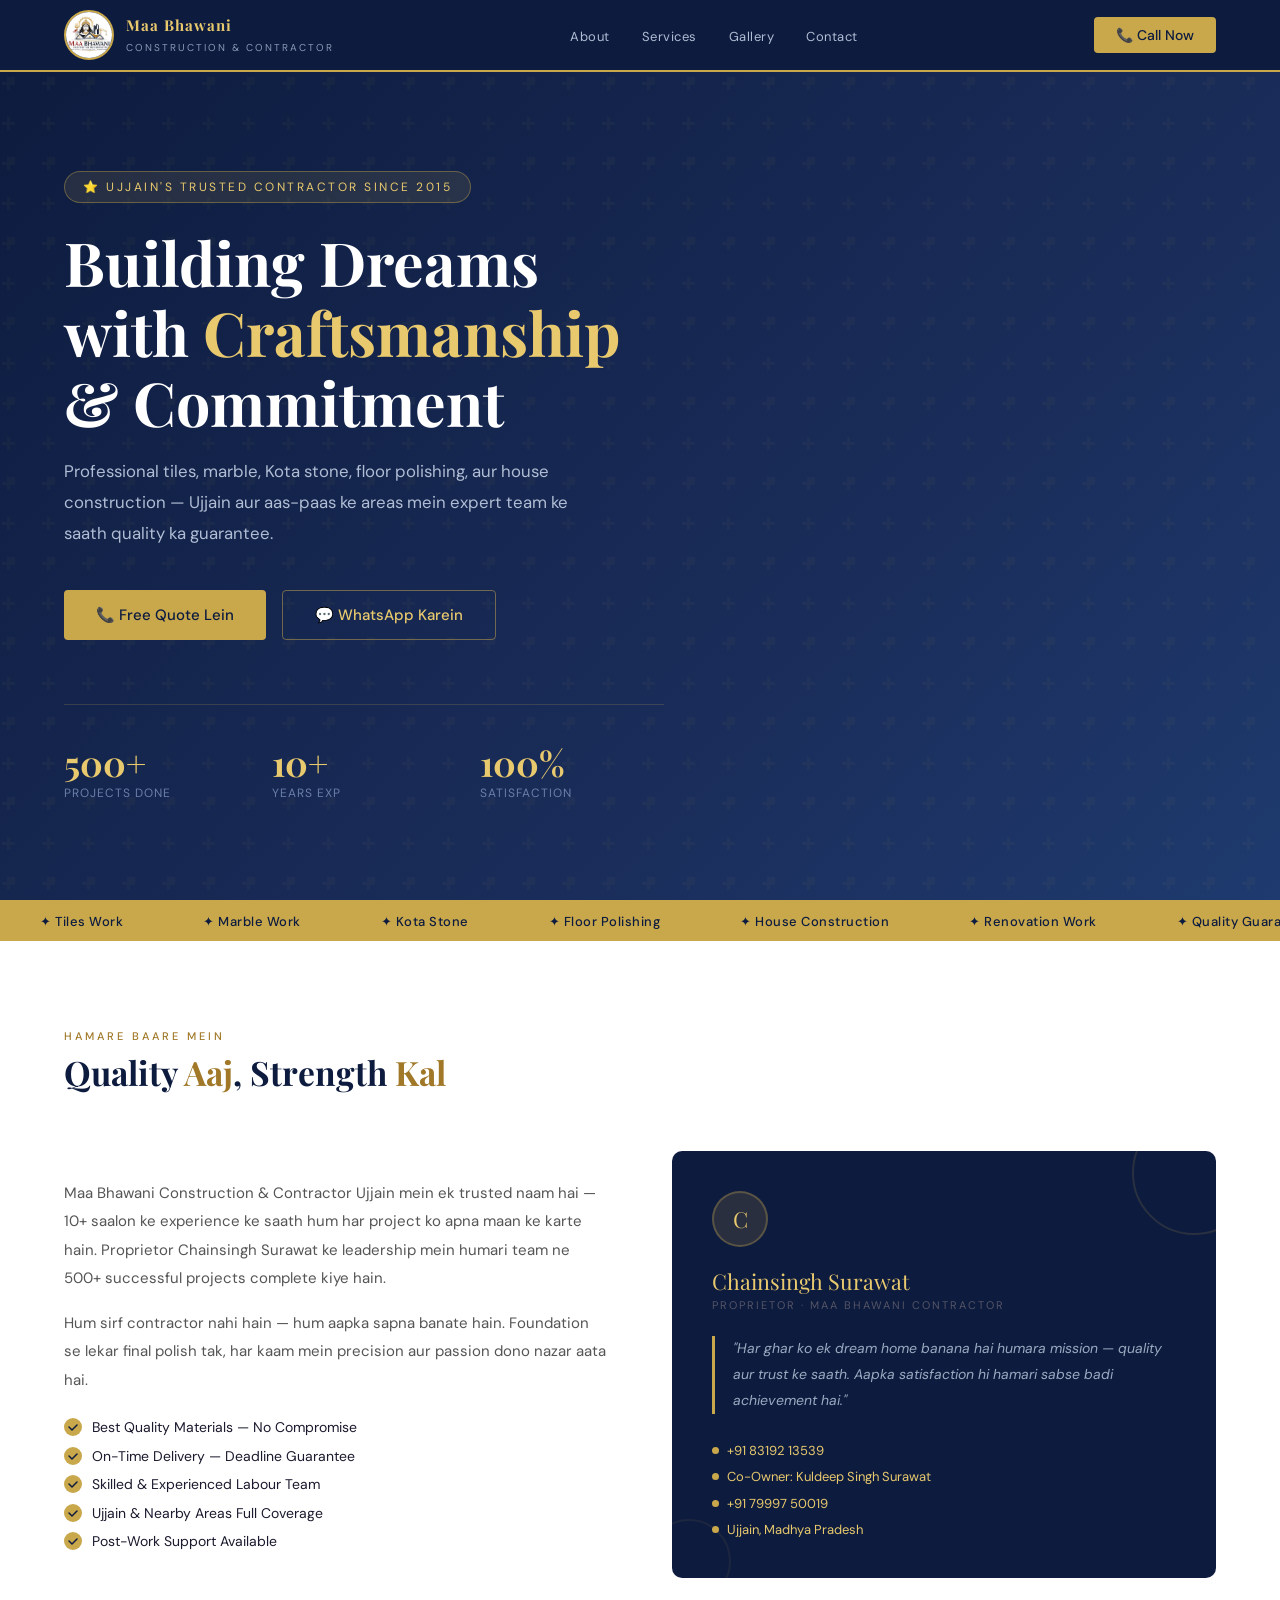
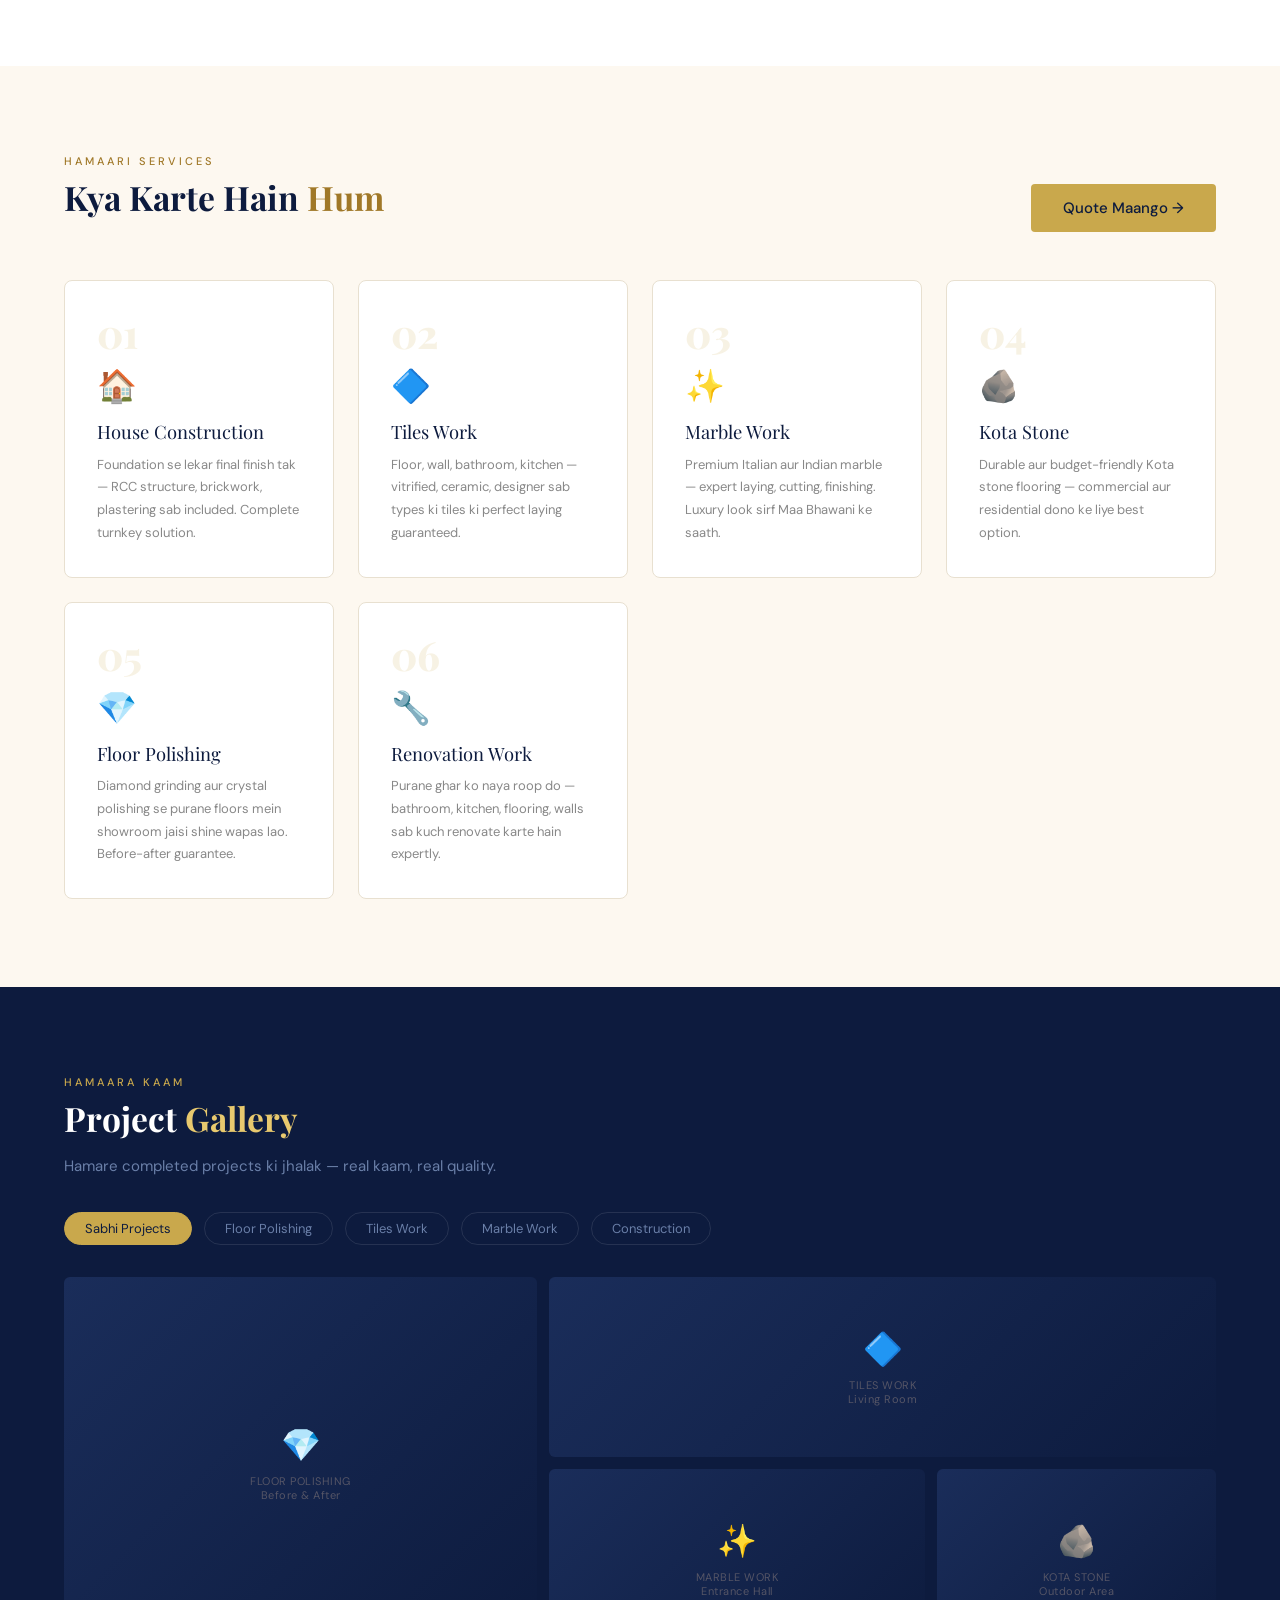
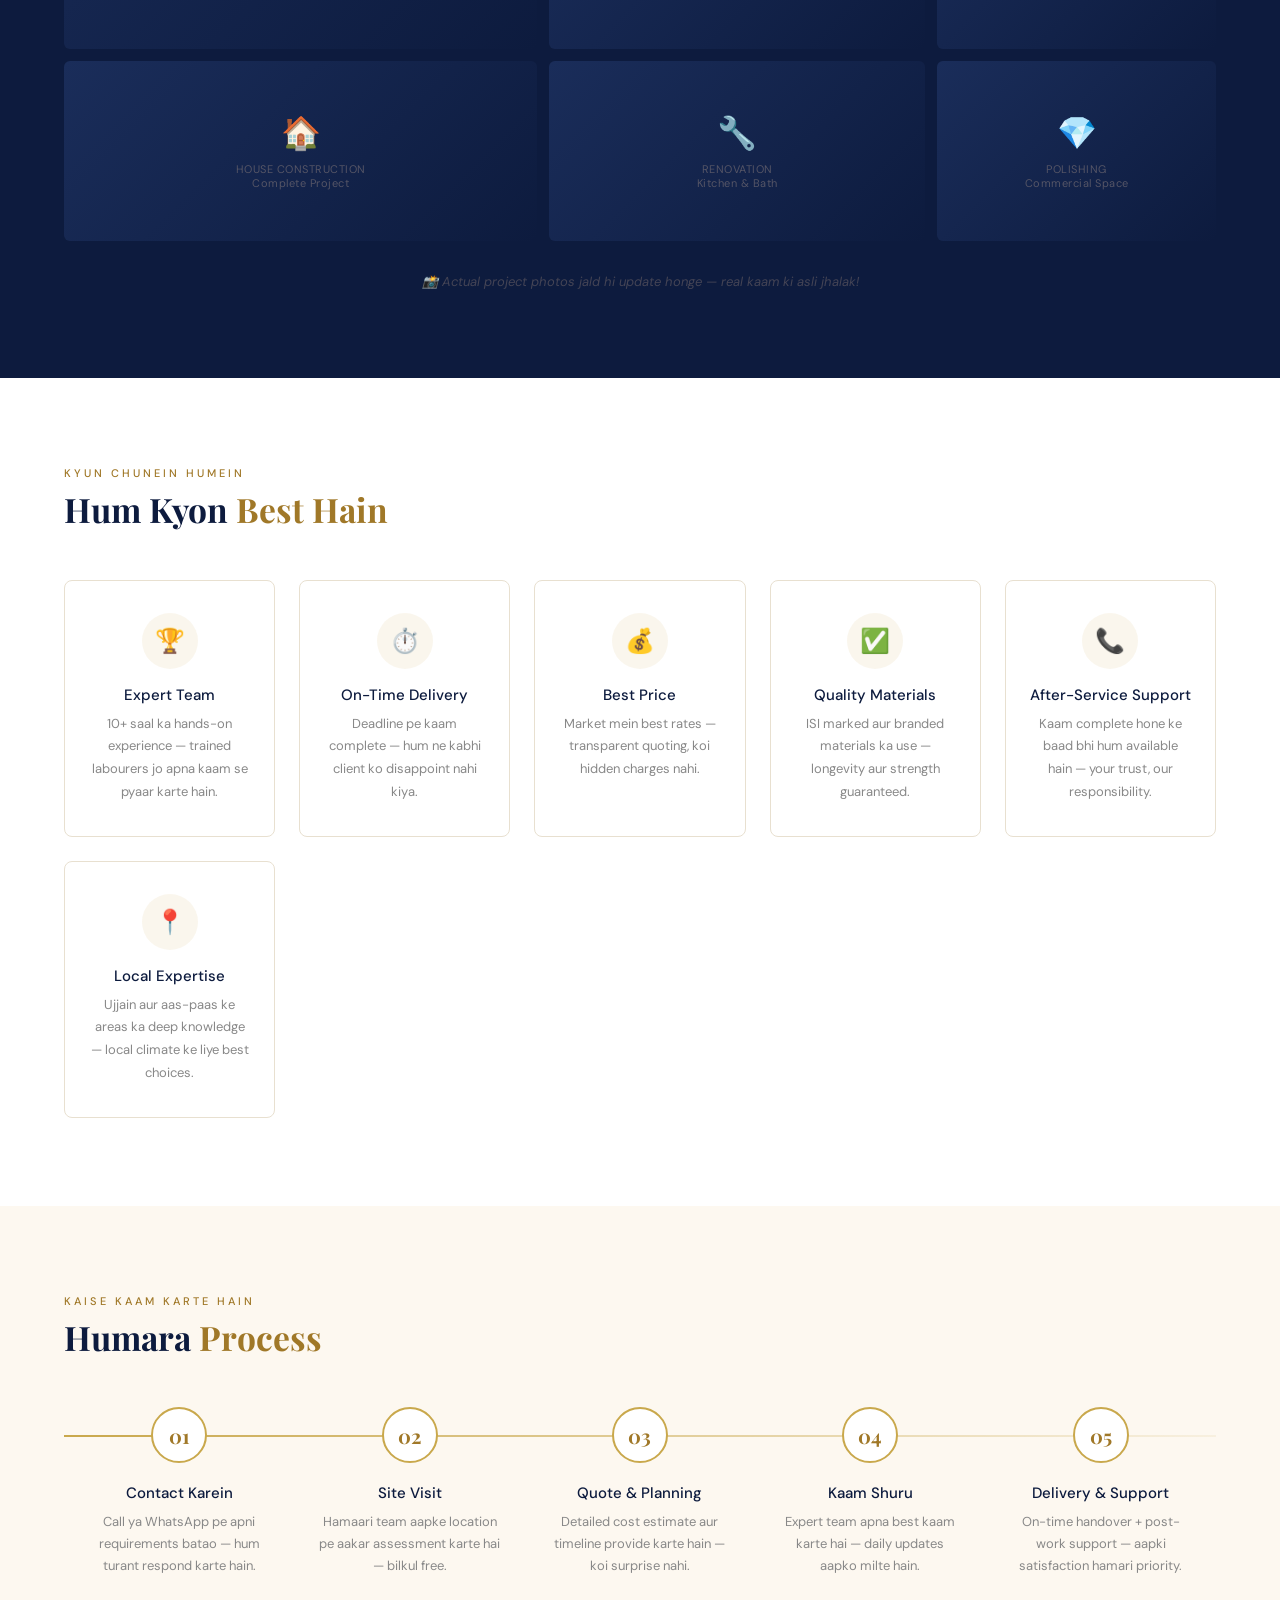
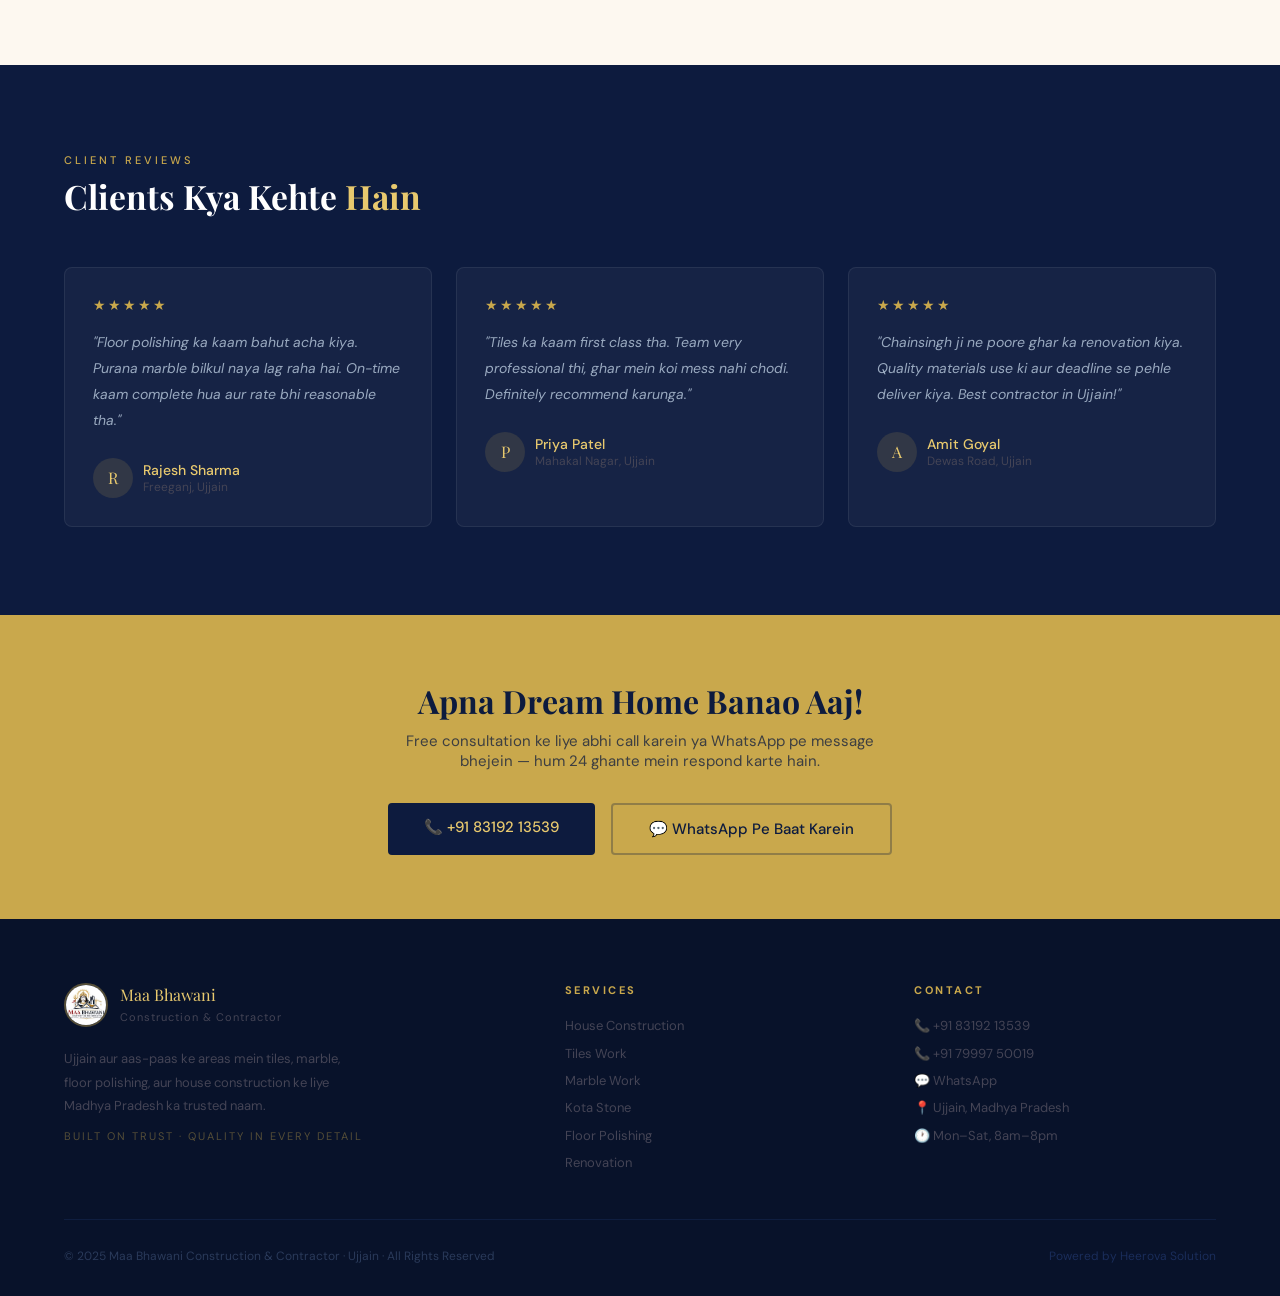
<file: maa_bhawani_website.html>
<!DOCTYPE html>
<html lang="hi">
<head>
<meta charset="UTF-8">
<meta name="viewport" content="width=device-width, initial-scale=1.0">
<title>Maa Bhawani Construction & Contractor | Ujjain</title>
<link href="https://fonts.googleapis.com/css2?family=Playfair+Display:wght@400;600;700;800&family=DM+Sans:wght@300;400;500&display=swap" rel="stylesheet">
<style>
*{margin:0;padding:0;box-sizing:border-box}
:root{
  --navy:#0d1b3e;
  --navy2:#1a2d5a;
  --gold:#c9a84c;
  --gold2:#e8c96e;
  --gold3:#a07828;
  --cream:#fdf8f0;
  --white:#fff;
  --muted:#888;
  --dark:#1a1a2e;
}
html{scroll-behavior:smooth}
body{font-family:'DM Sans',sans-serif;background:var(--cream);color:var(--dark);overflow-x:hidden}

/* SCROLLBAR */
::-webkit-scrollbar{width:6px}
::-webkit-scrollbar-track{background:var(--navy)}
::-webkit-scrollbar-thumb{background:var(--gold);border-radius:3px}

/* NAV */
nav{background:var(--navy);padding:0 5%;display:flex;align-items:center;justify-content:space-between;height:72px;position:sticky;top:0;z-index:1000;border-bottom:2px solid var(--gold)}
.nav-logo{display:flex;align-items:center;gap:12px}
.nav-logo img{height:50px;width:50px;border-radius:50%;border:2px solid var(--gold);object-fit:cover}
.nav-brand span{display:block;font-family:'Playfair Display',serif;font-size:15px;font-weight:700;color:var(--gold2);letter-spacing:1px}
.nav-brand small{font-size:10px;color:#8899b5;letter-spacing:2px;text-transform:uppercase}
.nav-links{display:flex;gap:2rem;list-style:none}
.nav-links a{color:#b0bdd4;font-size:13px;text-decoration:none;letter-spacing:.5px;transition:color .2s}
.nav-links a:hover{color:var(--gold2)}
.nav-cta{background:var(--gold);color:var(--navy);padding:9px 22px;border-radius:4px;font-weight:500;font-size:14px;text-decoration:none;transition:all .2s}
.nav-cta:hover{background:var(--gold2)}
.hamburger{display:none;flex-direction:column;gap:5px;cursor:pointer;background:none;border:none}
.hamburger span{width:24px;height:2px;background:var(--gold);display:block;transition:all .3s}

/* HERO */
.hero{background:linear-gradient(135deg,var(--navy) 0%,var(--navy2) 65%,#1e3a6e 100%);min-height:92vh;display:flex;align-items:center;padding:5rem 5%;position:relative;overflow:hidden}
.hero::before{content:'';position:absolute;inset:0;background-image:url("data:image/svg+xml,%3Csvg width='80' height='80' viewBox='0 0 80 80' xmlns='http://www.w3.org/2000/svg'%3E%3Cg fill='none'%3E%3Cg fill='%23c9a84c' fill-opacity='0.04'%3E%3Cpath d='M50 50v-5h-3v5h-5v3h5v5h3v-5h5v-3h-5zm0-40V5h-3v5h-5v3h5v5h3v-5h5V5h-5zM10 50v-5H7v5H2v3h5v5h3v-5h5v-3h-5zm0-40V5H7v5H2v3h5v5h3v-5h5V5h-5z'/%3E%3C/g%3E%3C/g%3E%3C/svg%3E")}
.hero-content{max-width:600px;position:relative;z-index:1;animation:fadeUp .8s ease}
.hero-badge{display:inline-flex;align-items:center;gap:8px;background:rgba(201,168,76,.12);border:1px solid rgba(201,168,76,.4);color:var(--gold2);padding:7px 18px;border-radius:20px;font-size:12px;letter-spacing:2.5px;text-transform:uppercase;margin-bottom:1.5rem}
.hero h1{font-family:'Playfair Display',serif;font-size:clamp(2.4rem,5vw,3.8rem);color:var(--white);line-height:1.15;margin-bottom:1.2rem}
.hero h1 em{color:var(--gold2);font-style:normal}
.hero p{color:#b0bdd4;font-size:1.05rem;line-height:1.85;margin-bottom:2.5rem;max-width:520px}
.hero-btns{display:flex;gap:1rem;flex-wrap:wrap}
.btn-gold{background:var(--gold);color:var(--navy);padding:14px 32px;border-radius:4px;font-weight:500;font-size:15px;text-decoration:none;transition:all .2s;display:inline-flex;align-items:center;gap:8px}
.btn-gold:hover{background:var(--gold2);transform:translateY(-2px);box-shadow:0 8px 24px rgba(201,168,76,.3)}
.btn-ghost{background:transparent;color:var(--gold2);padding:14px 32px;border-radius:4px;font-weight:500;font-size:15px;text-decoration:none;border:1px solid rgba(201,168,76,.5);transition:all .2s;display:inline-flex;align-items:center;gap:8px}
.btn-ghost:hover{background:rgba(201,168,76,.08);border-color:var(--gold)}
.hero-stats{display:grid;grid-template-columns:repeat(3,1fr);gap:1.5rem;margin-top:4rem;border-top:1px solid rgba(201,168,76,.2);padding-top:2.5rem}
.stat strong{display:block;font-family:'Playfair Display',serif;font-size:2.2rem;color:var(--gold2);line-height:1}
.stat span{font-size:12px;color:#6a7fa8;letter-spacing:1px;text-transform:uppercase;margin-top:.3rem;display:block}
.hero-visual{position:absolute;right:5%;top:50%;transform:translateY(-50%);width:380px;height:380px;display:flex;align-items:center;justify-content:center;opacity:.12}
.hero-visual svg{width:100%;height:100%}

/* TICKER */
.ticker{background:var(--gold);overflow:hidden;white-space:nowrap;padding:10px 0}
.ticker-inner{display:inline-flex;animation:ticker 25s linear infinite;gap:0}
.ticker-item{font-size:13px;font-weight:500;color:var(--navy);padding:0 2.5rem;letter-spacing:.5px}
.ticker-dot{color:var(--navy);opacity:.5}
@keyframes ticker{0%{transform:translateX(0)}100%{transform:translateX(-50%)}}

/* SECTION BASE */
section{padding:5.5rem 5%}
.s-label{font-size:11px;letter-spacing:3px;text-transform:uppercase;color:var(--gold3);font-weight:500;margin-bottom:.5rem}
.s-title{font-family:'Playfair Display',serif;font-size:2.1rem;color:var(--navy);line-height:1.3;margin-bottom:.75rem}
.s-title em{color:var(--gold3);font-style:normal}
.s-sub{color:var(--muted);font-size:15px;line-height:1.8;max-width:580px}

/* ABOUT */
.about{background:var(--white)}
.about-grid{display:grid;grid-template-columns:1fr 1fr;gap:4rem;align-items:center;margin-top:3.5rem}
.about-text p{color:#555;line-height:1.9;font-size:15px;margin-bottom:1rem}
.checks{display:flex;flex-direction:column;gap:.65rem;margin-top:1.5rem}
.check-item{display:flex;align-items:center;gap:10px;font-size:14px;color:var(--dark)}
.check-item::before{content:'';width:18px;height:18px;min-width:18px;background:var(--gold);border-radius:50%;display:flex;align-items:center;justify-content:center;background-image:url("data:image/svg+xml,%3Csvg xmlns='http://www.w3.org/2000/svg' viewBox='0 0 12 12'%3E%3Cpath d='M2 6l3 3 5-5' stroke='%230d1b3e' stroke-width='1.5' fill='none' stroke-linecap='round' stroke-linejoin='round'/%3E%3C/svg%3E");background-size:12px;background-position:center;background-repeat:no-repeat}
.owner-card{background:var(--navy);border-radius:10px;padding:2.5rem;position:relative;overflow:hidden}
.owner-card::before{content:'';position:absolute;top:-40px;right:-40px;width:120px;height:120px;border-radius:50%;border:2px solid rgba(201,168,76,.15)}
.owner-card::after{content:'';position:absolute;bottom:-25px;left:-25px;width:80px;height:80px;border-radius:50%;border:2px solid rgba(201,168,76,.08)}
.owner-avatar{width:56px;height:56px;background:rgba(201,168,76,.15);border-radius:50%;display:flex;align-items:center;justify-content:center;font-family:'Playfair Display',serif;font-size:22px;color:var(--gold2);margin-bottom:1.25rem;border:2px solid rgba(201,168,76,.3)}
.owner-name{font-family:'Playfair Display',serif;font-size:1.35rem;color:var(--gold2);margin-bottom:.2rem}
.owner-role{font-size:11px;color:#556;letter-spacing:2px;text-transform:uppercase;margin-bottom:1.5rem}
blockquote{color:#9aaac0;font-size:14px;line-height:1.85;font-style:italic;border-left:3px solid var(--gold);padding-left:1.1rem;margin-bottom:1.75rem}
.owner-contacts{display:flex;flex-direction:column;gap:.6rem}
.owner-contact{color:var(--gold2);font-size:13px;display:flex;align-items:center;gap:8px}
.icon-dot{width:7px;height:7px;background:var(--gold);border-radius:50%;flex-shrink:0}

/* SERVICES */
.services{background:var(--cream)}
.services-header{display:flex;justify-content:space-between;align-items:flex-end;flex-wrap:wrap;gap:1rem;margin-bottom:3rem}
.services-grid{display:grid;grid-template-columns:repeat(auto-fit,minmax(250px,1fr));gap:1.5rem}
.svc-card{background:var(--white);border:1px solid #e8e0d0;border-radius:8px;padding:2rem;position:relative;overflow:hidden;transition:all .3s;cursor:default}
.svc-card:hover{transform:translateY(-5px);border-color:var(--gold);box-shadow:0 16px 40px rgba(13,27,62,.1)}
.svc-bar{position:absolute;bottom:0;left:0;height:3px;background:var(--gold);width:0;transition:width .3s}
.svc-card:hover .svc-bar{width:100%}
.svc-num{font-family:'Playfair Display',serif;font-size:2.5rem;color:rgba(201,168,76,.15);font-weight:800;line-height:1;margin-bottom:.75rem}
.svc-icon{font-size:2rem;margin-bottom:.75rem;display:block}
.svc-name{font-family:'Playfair Display',serif;font-size:1.15rem;color:var(--navy);margin-bottom:.6rem}
.svc-desc{font-size:13px;color:var(--muted);line-height:1.75}

/* GALLERY */
.gallery{background:var(--navy);padding:5.5rem 5%}
.gallery .s-label{color:var(--gold)}
.gallery .s-title{color:var(--white)}
.gallery .s-title em{color:var(--gold2)}
.gallery-tabs{display:flex;gap:.75rem;margin:2rem 0;flex-wrap:wrap}
.gtab{background:transparent;color:#6a7fa8;border:1px solid rgba(255,255,255,.1);padding:7px 20px;border-radius:20px;font-size:13px;cursor:pointer;transition:all .2s;font-family:'DM Sans',sans-serif}
.gtab.active,.gtab:hover{background:var(--gold);color:var(--navy);border-color:var(--gold)}
.gallery-grid{display:grid;grid-template-columns:repeat(12,1fr);gap:12px}
.g-item{border-radius:6px;overflow:hidden;position:relative;background:#1a2d5a;cursor:pointer}
.g-item:nth-child(1){grid-column:span 5;grid-row:span 2}
.g-item:nth-child(2){grid-column:span 7}
.g-item:nth-child(3){grid-column:span 4}
.g-item:nth-child(4){grid-column:span 3}
.g-item:nth-child(5){grid-column:span 5}
.g-item:nth-child(6){grid-column:span 4}
.g-item:nth-child(7){grid-column:span 3}
.g-placeholder{width:100%;height:100%;min-height:180px;display:flex;flex-direction:column;align-items:center;justify-content:center;background:linear-gradient(135deg,#1a2d5a,#0d1b3e);gap:.5rem;padding:1rem}
.g-placeholder span{font-size:2rem}
.g-placeholder p{font-size:11px;color:#556;text-align:center;letter-spacing:.5px}
.g-overlay{position:absolute;inset:0;background:linear-gradient(to top,rgba(13,27,62,.9) 0%,transparent 60%);display:flex;align-items:flex-end;padding:1rem;opacity:0;transition:opacity .3s}
.g-item:hover .g-overlay{opacity:1}
.g-tag{font-size:11px;color:var(--gold2);letter-spacing:1px;text-transform:uppercase}
.gallery-note{text-align:center;margin-top:2rem;color:#445;font-size:13px;font-style:italic}

/* WHY */
.why{background:var(--white)}
.why-grid{display:grid;grid-template-columns:repeat(auto-fit,minmax(200px,1fr));gap:1.5rem;margin-top:3rem}
.why-card{padding:2rem 1.5rem;border:1px solid #e8e0d0;border-radius:8px;text-align:center;transition:all .25s}
.why-card:hover{border-color:var(--gold);background:rgba(201,168,76,.03)}
.why-icon{width:56px;height:56px;background:rgba(201,168,76,.1);border-radius:50%;display:flex;align-items:center;justify-content:center;font-size:1.5rem;margin:0 auto 1rem}
.why-title{font-weight:500;color:var(--navy);margin-bottom:.5rem;font-size:15px}
.why-text{font-size:13px;color:var(--muted);line-height:1.75}

/* PROCESS */
.process{background:var(--cream)}
.process-steps{display:grid;grid-template-columns:repeat(auto-fit,minmax(200px,1fr));gap:0;margin-top:3rem;position:relative}
.process-steps::before{content:'';position:absolute;top:28px;left:0;right:0;height:2px;background:linear-gradient(to right,var(--gold),rgba(201,168,76,.1));z-index:0}
.step{text-align:center;padding:0 1.5rem;position:relative;z-index:1}
.step-num{width:56px;height:56px;background:var(--white);border:2px solid var(--gold);border-radius:50%;display:flex;align-items:center;justify-content:center;margin:0 auto 1.25rem;font-family:'Playfair Display',serif;font-size:1.25rem;color:var(--gold3);font-weight:700}
.step-title{font-weight:500;color:var(--navy);font-size:15px;margin-bottom:.5rem}
.step-text{font-size:13px;color:var(--muted);line-height:1.7}

/* TESTIMONIALS */
.testimonials{background:var(--navy)}
.testimonials .s-label{color:var(--gold)}
.testimonials .s-title{color:var(--white)}
.testimonials .s-title em{color:var(--gold2)}
.testi-grid{display:grid;grid-template-columns:repeat(auto-fit,minmax(280px,1fr));gap:1.5rem;margin-top:3rem}
.testi-card{background:rgba(255,255,255,.04);border:1px solid rgba(255,255,255,.07);border-radius:8px;padding:1.75rem}
.stars{color:var(--gold);font-size:14px;letter-spacing:2px;margin-bottom:1rem}
.testi-text{color:#9aaac0;font-size:14px;line-height:1.85;font-style:italic;margin-bottom:1.5rem}
.testi-author{display:flex;align-items:center;gap:10px}
.testi-av{width:40px;height:40px;background:rgba(201,168,76,.15);border-radius:50%;display:flex;align-items:center;justify-content:center;font-family:'Playfair Display',serif;color:var(--gold2);font-size:16px}
.testi-name{color:var(--gold2);font-size:14px;font-weight:500}
.testi-loc{color:#445;font-size:12px}

/* CTA BAND */
.cta-band{background:var(--gold);padding:4rem 5%;text-align:center}
.cta-band h2{font-family:'Playfair Display',serif;font-size:2rem;color:var(--navy);margin-bottom:.6rem}
.cta-band p{color:rgba(13,27,62,.75);font-size:15px;margin-bottom:2rem;max-width:500px;margin-left:auto;margin-right:auto}
.cta-btns{display:flex;gap:1rem;justify-content:center;flex-wrap:wrap}
.btn-navy{background:var(--navy);color:var(--gold2);padding:14px 36px;border-radius:4px;font-size:15px;font-weight:500;text-decoration:none;transition:all .2s}
.btn-navy:hover{background:#0a1530;transform:translateY(-2px)}
.btn-wa{background:transparent;color:var(--navy);padding:14px 36px;border-radius:4px;font-size:15px;font-weight:500;text-decoration:none;border:2px solid rgba(13,27,62,.3);transition:all .2s}
.btn-wa:hover{background:rgba(13,27,62,.08)}

/* FOOTER */
footer{background:#08122a;padding:4rem 5% 2rem}
.footer-grid{display:grid;grid-template-columns:1.5fr 1fr 1fr;gap:3rem;margin-bottom:3rem}
.footer-brand{display:flex;align-items:center;gap:12px;margin-bottom:1.25rem}
.footer-brand img{height:44px;width:44px;border-radius:50%;border:2px solid rgba(201,168,76,.4);object-fit:cover}
.footer-brand-name{font-family:'Playfair Display',serif;font-size:16px;color:var(--gold2)}
.footer-desc{color:#445;font-size:13px;line-height:1.8;max-width:280px}
.footer-tagline{color:rgba(201,168,76,.4);font-size:11px;letter-spacing:2px;text-transform:uppercase;margin-top:.75rem}
.footer-col h4{font-size:11px;letter-spacing:2.5px;text-transform:uppercase;color:var(--gold);margin-bottom:1.25rem}
.footer-col ul{list-style:none;display:flex;flex-direction:column;gap:.65rem}
.footer-col li a{color:#445;font-size:13px;text-decoration:none;transition:color .2s}
.footer-col li a:hover{color:var(--gold2)}
.footer-col li{color:#445;font-size:13px}
.footer-col li span{color:var(--gold2)}
.footer-bottom{border-top:1px solid #0f1e40;padding-top:1.75rem;display:flex;justify-content:space-between;align-items:center;flex-wrap:wrap;gap:1rem}
.footer-bottom p{color:#2a3a5a;font-size:12px}

/* MOBILE MENU */
.mobile-menu{display:none;flex-direction:column;gap:.75rem;background:var(--navy);padding:1.5rem 5%;border-top:1px solid rgba(201,168,76,.2)}
.mobile-menu a{color:#b0bdd4;font-size:14px;text-decoration:none;padding:.5rem 0;border-bottom:1px solid rgba(255,255,255,.05)}
.mobile-menu.open{display:flex}

/* ANIMATIONS */
@keyframes fadeUp{from{opacity:0;transform:translateY(30px)}to{opacity:1;transform:translateY(0)}}

/* RESPONSIVE */
@media(max-width:768px){
  .nav-links,.nav-cta{display:none}
  .hamburger{display:flex}
  .about-grid{grid-template-columns:1fr}
  .footer-grid{grid-template-columns:1fr}
  .hero-visual{display:none}
  .gallery-grid{grid-template-columns:1fr 1fr}
  .g-item:nth-child(n){grid-column:span 1;grid-row:span 1}
  .process-steps::before{display:none}
  .hero-stats{grid-template-columns:1fr 1fr}
}
@media(max-width:480px){
  .hero h1{font-size:2rem}
  .gallery-grid{grid-template-columns:1fr}
}
</style>
</head>
<body>

<!-- NAV -->
<nav>
  <div class="nav-logo">
    <img src="[data-uri]" alt="Maa Bhawani Logo">
    <div class="nav-brand">
      <span>Maa Bhawani</span>
      <small>Construction & Contractor</small>
    </div>
  </div>
  <ul class="nav-links">
    <li><a href="#about">About</a></li>
    <li><a href="#services">Services</a></li>
    <li><a href="#gallery">Gallery</a></li>
    <li><a href="#contact">Contact</a></li>
  </ul>
  <a href="tel:+918319213539" class="nav-cta">📞 Call Now</a>
  <button class="hamburger" onclick="toggleMenu()" aria-label="Menu">
    <span></span><span></span><span></span>
  </button>
</nav>
<div class="mobile-menu" id="mobileMenu">
  <a href="#about" onclick="toggleMenu()">About Us</a>
  <a href="#services" onclick="toggleMenu()">Services</a>
  <a href="#gallery" onclick="toggleMenu()">Gallery</a>
  <a href="tel:+918319213539">📞 +91 83192 13539</a>
  <a href="https://wa.me/918319213539">💬 WhatsApp</a>
</div>

<!-- HERO -->
<section class="hero">
  <div class="hero-content">
    <div class="hero-badge">⭐ Ujjain's Trusted Contractor Since 2015</div>
    <h1>Building Dreams with <em>Craftsmanship</em> & Commitment</h1>
    <p>Professional tiles, marble, Kota stone, floor polishing, aur house construction — Ujjain aur aas-paas ke areas mein expert team ke saath quality ka guarantee.</p>
    <div class="hero-btns">
      <a href="tel:+918319213539" class="btn-gold">📞 Free Quote Lein</a>
      <a href="https://wa.me/918319213539?text=Namaste%2C%20mujhe%20aapki%20services%20ke%20baare%20mein%20jaanna%20hai" class="btn-ghost">💬 WhatsApp Karein</a>
    </div>
    <div class="hero-stats">
      <div class="stat"><strong>500+</strong><span>Projects Done</span></div>
      <div class="stat"><strong>10+</strong><span>Years Exp</span></div>
      <div class="stat"><strong>100%</strong><span>Satisfaction</span></div>
    </div>
  </div>
</section>

<!-- TICKER -->
<div class="ticker">
  <div class="ticker-inner" id="ticker">
    <span class="ticker-item">✦ Tiles Work</span>
    <span class="ticker-item">✦ Marble Work</span>
    <span class="ticker-item">✦ Kota Stone</span>
    <span class="ticker-item">✦ Floor Polishing</span>
    <span class="ticker-item">✦ House Construction</span>
    <span class="ticker-item">✦ Renovation Work</span>
    <span class="ticker-item">✦ Quality Guaranteed</span>
    <span class="ticker-item">✦ On Time Delivery</span>
    <span class="ticker-item">✦ Best Price in Ujjain</span>
    <span class="ticker-item">✦ Tiles Work</span>
    <span class="ticker-item">✦ Marble Work</span>
    <span class="ticker-item">✦ Kota Stone</span>
    <span class="ticker-item">✦ Floor Polishing</span>
    <span class="ticker-item">✦ House Construction</span>
    <span class="ticker-item">✦ Renovation Work</span>
    <span class="ticker-item">✦ Quality Guaranteed</span>
    <span class="ticker-item">✦ On Time Delivery</span>
    <span class="ticker-item">✦ Best Price in Ujjain</span>
  </div>
</div>

<!-- ABOUT -->
<section class="about" id="about">
  <p class="s-label">Hamare Baare Mein</p>
  <h2 class="s-title">Quality <em>Aaj</em>, Strength <em>Kal</em></h2>
  <div class="about-grid">
    <div class="about-text">
      <p>Maa Bhawani Construction & Contractor Ujjain mein ek trusted naam hai — 10+ saalon ke experience ke saath hum har project ko apna maan ke karte hain. Proprietor Chainsingh Surawat ke leadership mein humari team ne 500+ successful projects complete kiye hain.</p>
      <p>Hum sirf contractor nahi hain — hum aapka sapna banate hain. Foundation se lekar final polish tak, har kaam mein precision aur passion dono nazar aata hai.</p>
      <div class="checks">
        <div class="check-item">Best Quality Materials — No Compromise</div>
        <div class="check-item">On-Time Delivery — Deadline Guarantee</div>
        <div class="check-item">Skilled & Experienced Labour Team</div>
        <div class="check-item">Ujjain & Nearby Areas Full Coverage</div>
        <div class="check-item">Post-Work Support Available</div>
      </div>
    </div>
    <div class="owner-card">
      <div class="owner-avatar">C</div>
      <p class="owner-name">Chainsingh Surawat</p>
      <p class="owner-role">Proprietor · Maa Bhawani Contractor</p>
      <blockquote>"Har ghar ko ek dream home banana hai humara mission — quality aur trust ke saath. Aapka satisfaction hi hamari sabse badi achievement hai."</blockquote>
      <div class="owner-contacts">
        <span class="owner-contact"><span class="icon-dot"></span>+91 83192 13539</span>
        <span class="owner-contact"><span class="icon-dot"></span>Co-Owner: Kuldeep Singh Surawat</span>
        <span class="owner-contact"><span class="icon-dot"></span>+91 79997 50019</span>
        <span class="owner-contact"><span class="icon-dot"></span>Ujjain, Madhya Pradesh</span>
      </div>
    </div>
  </div>
</section>

<!-- SERVICES -->
<section class="services" id="services">
  <div class="services-header">
    <div>
      <p class="s-label">Hamaari Services</p>
      <h2 class="s-title">Kya Karte Hain <em>Hum</em></h2>
    </div>
    <a href="tel:+918319213539" class="btn-gold">Quote Maango →</a>
  </div>
  <div class="services-grid">
    <div class="svc-card">
      <div class="svc-bar"></div>
      <div class="svc-num">01</div>
      <span class="svc-icon">🏠</span>
      <p class="svc-name">House Construction</p>
      <p class="svc-desc">Foundation se lekar final finish tak — RCC structure, brickwork, plastering sab included. Complete turnkey solution.</p>
    </div>
    <div class="svc-card">
      <div class="svc-bar"></div>
      <div class="svc-num">02</div>
      <span class="svc-icon">🔷</span>
      <p class="svc-name">Tiles Work</p>
      <p class="svc-desc">Floor, wall, bathroom, kitchen — vitrified, ceramic, designer sab types ki tiles ki perfect laying guaranteed.</p>
    </div>
    <div class="svc-card">
      <div class="svc-bar"></div>
      <div class="svc-num">03</div>
      <span class="svc-icon">✨</span>
      <p class="svc-name">Marble Work</p>
      <p class="svc-desc">Premium Italian aur Indian marble — expert laying, cutting, finishing. Luxury look sirf Maa Bhawani ke saath.</p>
    </div>
    <div class="svc-card">
      <div class="svc-bar"></div>
      <div class="svc-num">04</div>
      <span class="svc-icon">🪨</span>
      <p class="svc-name">Kota Stone</p>
      <p class="svc-desc">Durable aur budget-friendly Kota stone flooring — commercial aur residential dono ke liye best option.</p>
    </div>
    <div class="svc-card">
      <div class="svc-bar"></div>
      <div class="svc-num">05</div>
      <span class="svc-icon">💎</span>
      <p class="svc-name">Floor Polishing</p>
      <p class="svc-desc">Diamond grinding aur crystal polishing se purane floors mein showroom jaisi shine wapas lao. Before-after guarantee.</p>
    </div>
    <div class="svc-card">
      <div class="svc-bar"></div>
      <div class="svc-num">06</div>
      <span class="svc-icon">🔧</span>
      <p class="svc-name">Renovation Work</p>
      <p class="svc-desc">Purane ghar ko naya roop do — bathroom, kitchen, flooring, walls sab kuch renovate karte hain expertly.</p>
    </div>
  </div>
</section>

<!-- GALLERY -->
<section class="gallery" id="gallery">
  <p class="s-label">Hamaara Kaam</p>
  <h2 class="s-title">Project <em>Gallery</em></h2>
  <p class="s-sub" style="color:#6a7fa8">Hamare completed projects ki jhalak — real kaam, real quality.</p>
  <div class="gallery-tabs">
    <button class="gtab active">Sabhi Projects</button>
    <button class="gtab">Floor Polishing</button>
    <button class="gtab">Tiles Work</button>
    <button class="gtab">Marble Work</button>
    <button class="gtab">Construction</button>
  </div>
  <div class="gallery-grid">
    <div class="g-item">
      <div class="g-placeholder">
        <span>💎</span>
        <p>FLOOR POLISHING<br>Before & After</p>
      </div>
      <div class="g-overlay"><span class="g-tag">Floor Polishing</span></div>
    </div>
    <div class="g-item">
      <div class="g-placeholder">
        <span>🔷</span>
        <p>TILES WORK<br>Living Room</p>
      </div>
      <div class="g-overlay"><span class="g-tag">Tiles Work</span></div>
    </div>
    <div class="g-item">
      <div class="g-placeholder">
        <span>✨</span>
        <p>MARBLE WORK<br>Entrance Hall</p>
      </div>
      <div class="g-overlay"><span class="g-tag">Marble Work</span></div>
    </div>
    <div class="g-item">
      <div class="g-placeholder">
        <span>🪨</span>
        <p>KOTA STONE<br>Outdoor Area</p>
      </div>
      <div class="g-overlay"><span class="g-tag">Kota Stone</span></div>
    </div>
    <div class="g-item">
      <div class="g-placeholder">
        <span>🏠</span>
        <p>HOUSE CONSTRUCTION<br>Complete Project</p>
      </div>
      <div class="g-overlay"><span class="g-tag">Construction</span></div>
    </div>
    <div class="g-item">
      <div class="g-placeholder">
        <span>🔧</span>
        <p>RENOVATION<br>Kitchen & Bath</p>
      </div>
      <div class="g-overlay"><span class="g-tag">Renovation</span></div>
    </div>
    <div class="g-item">
      <div class="g-placeholder">
        <span>💎</span>
        <p>POLISHING<br>Commercial Space</p>
      </div>
      <div class="g-overlay"><span class="g-tag">Floor Polishing</span></div>
    </div>
  </div>
  <p class="gallery-note">📸 Actual project photos jald hi update honge — real kaam ki asli jhalak!</p>
</section>

<!-- WHY US -->
<section class="why">
  <p class="s-label">Kyun Chunein Humein</p>
  <h2 class="s-title">Hum Kyon <em>Best Hain</em></h2>
  <div class="why-grid">
    <div class="why-card">
      <div class="why-icon">🏆</div>
      <p class="why-title">Expert Team</p>
      <p class="why-text">10+ saal ka hands-on experience — trained labourers jo apna kaam se pyaar karte hain.</p>
    </div>
    <div class="why-card">
      <div class="why-icon">⏱️</div>
      <p class="why-title">On-Time Delivery</p>
      <p class="why-text">Deadline pe kaam complete — hum ne kabhi client ko disappoint nahi kiya.</p>
    </div>
    <div class="why-card">
      <div class="why-icon">💰</div>
      <p class="why-title">Best Price</p>
      <p class="why-text">Market mein best rates — transparent quoting, koi hidden charges nahi.</p>
    </div>
    <div class="why-card">
      <div class="why-icon">✅</div>
      <p class="why-title">Quality Materials</p>
      <p class="why-text">ISI marked aur branded materials ka use — longevity aur strength guaranteed.</p>
    </div>
    <div class="why-card">
      <div class="why-icon">📞</div>
      <p class="why-title">After-Service Support</p>
      <p class="why-text">Kaam complete hone ke baad bhi hum available hain — your trust, our responsibility.</p>
    </div>
    <div class="why-card">
      <div class="why-icon">📍</div>
      <p class="why-title">Local Expertise</p>
      <p class="why-text">Ujjain aur aas-paas ke areas ka deep knowledge — local climate ke liye best choices.</p>
    </div>
  </div>
</section>

<!-- PROCESS -->
<section class="process">
  <p class="s-label">Kaise Kaam Karte Hain</p>
  <h2 class="s-title">Humara <em>Process</em></h2>
  <div class="process-steps">
    <div class="step">
      <div class="step-num">01</div>
      <p class="step-title">Contact Karein</p>
      <p class="step-text">Call ya WhatsApp pe apni requirements batao — hum turant respond karte hain.</p>
    </div>
    <div class="step">
      <div class="step-num">02</div>
      <p class="step-title">Site Visit</p>
      <p class="step-text">Hamaari team aapke location pe aakar assessment karte hai — bilkul free.</p>
    </div>
    <div class="step">
      <div class="step-num">03</div>
      <p class="step-title">Quote & Planning</p>
      <p class="step-text">Detailed cost estimate aur timeline provide karte hain — koi surprise nahi.</p>
    </div>
    <div class="step">
      <div class="step-num">04</div>
      <p class="step-title">Kaam Shuru</p>
      <p class="step-text">Expert team apna best kaam karte hai — daily updates aapko milte hain.</p>
    </div>
    <div class="step">
      <div class="step-num">05</div>
      <p class="step-title">Delivery & Support</p>
      <p class="step-text">On-time handover + post-work support — aapki satisfaction hamari priority.</p>
    </div>
  </div>
</section>

<!-- TESTIMONIALS -->
<section class="testimonials">
  <p class="s-label">Client Reviews</p>
  <h2 class="s-title">Clients Kya Kehte <em>Hain</em></h2>
  <div class="testi-grid">
    <div class="testi-card">
      <div class="stars">★★★★★</div>
      <p class="testi-text">"Floor polishing ka kaam bahut acha kiya. Purana marble bilkul naya lag raha hai. On-time kaam complete hua aur rate bhi reasonable tha."</p>
      <div class="testi-author">
        <div class="testi-av">R</div>
        <div><p class="testi-name">Rajesh Sharma</p><p class="testi-loc">Freeganj, Ujjain</p></div>
      </div>
    </div>
    <div class="testi-card">
      <div class="stars">★★★★★</div>
      <p class="testi-text">"Tiles ka kaam first class tha. Team very professional thi, ghar mein koi mess nahi chodi. Definitely recommend karunga."</p>
      <div class="testi-author">
        <div class="testi-av">P</div>
        <div><p class="testi-name">Priya Patel</p><p class="testi-loc">Mahakal Nagar, Ujjain</p></div>
      </div>
    </div>
    <div class="testi-card">
      <div class="stars">★★★★★</div>
      <p class="testi-text">"Chainsingh ji ne poore ghar ka renovation kiya. Quality materials use ki aur deadline se pehle deliver kiya. Best contractor in Ujjain!"</p>
      <div class="testi-author">
        <div class="testi-av">A</div>
        <div><p class="testi-name">Amit Goyal</p><p class="testi-loc">Dewas Road, Ujjain</p></div>
      </div>
    </div>
  </div>
</section>

<!-- CTA BAND -->
<div class="cta-band" id="contact">
  <h2>Apna Dream Home Banao Aaj!</h2>
  <p>Free consultation ke liye abhi call karein ya WhatsApp pe message bhejein — hum 24 ghante mein respond karte hain.</p>
  <div class="cta-btns">
    <a href="tel:+918319213539" class="btn-navy">📞 +91 83192 13539</a>
    <a href="https://wa.me/918319213539?text=Namaste%2C%20mujhe%20free%20quote%20chahiye" class="btn-wa">💬 WhatsApp Pe Baat Karein</a>
  </div>
</div>

<!-- FOOTER -->
<footer>
  <div class="footer-grid">
    <div>
      <div class="footer-brand">
        <img src="[data-uri]" alt="Maa Bhawani">
        <div>
          <p class="footer-brand-name">Maa Bhawani</p>
          <small style="color:#445;font-size:11px;letter-spacing:1px">Construction & Contractor</small>
        </div>
      </div>
      <p class="footer-desc">Ujjain aur aas-paas ke areas mein tiles, marble, floor polishing, aur house construction ke liye Madhya Pradesh ka trusted naam.</p>
      <p class="footer-tagline">Built on Trust · Quality in Every Detail</p>
    </div>
    <div class="footer-col">
      <h4>Services</h4>
      <ul>
        <li><a href="#services">House Construction</a></li>
        <li><a href="#services">Tiles Work</a></li>
        <li><a href="#services">Marble Work</a></li>
        <li><a href="#services">Kota Stone</a></li>
        <li><a href="#services">Floor Polishing</a></li>
        <li><a href="#services">Renovation</a></li>
      </ul>
    </div>
    <div class="footer-col">
      <h4>Contact</h4>
      <ul>
        <li><span>📞</span> <a href="tel:+918319213539">+91 83192 13539</a></li>
        <li><span>📞</span> <a href="tel:+917999750019">+91 79997 50019</a></li>
        <li><span>💬</span> <a href="https://wa.me/918319213539">WhatsApp</a></li>
        <li><span>📍</span> Ujjain, Madhya Pradesh</li>
        <li><span>🕐</span> Mon–Sat, 8am–8pm</li>
      </ul>
    </div>
  </div>
  <div class="footer-bottom">
    <p>© 2025 Maa Bhawani Construction & Contractor · Ujjain · All Rights Reserved</p>
    <p style="color:#1a2d5a">Powered by Heerova Solution</p>
  </div>
</footer>

<script>
function toggleMenu(){
  var m=document.getElementById('mobileMenu');
  m.classList.toggle('open');
}
// Gallery tab filter (UI only)
document.querySelectorAll('.gtab').forEach(function(tab){
  tab.addEventListener('click',function(){
    document.querySelectorAll('.gtab').forEach(function(t){t.classList.remove('active')});
    this.classList.add('active');
  });
});
// Scroll-based nav highlight
window.addEventListener('scroll',function(){
  var nav=document.querySelector('nav');
  if(window.scrollY>50){
    nav.style.boxShadow='0 4px 20px rgba(0,0,0,.3)';
  }else{
    nav.style.boxShadow='none';
  }
});
</script>

</body>
</html>
</file>
